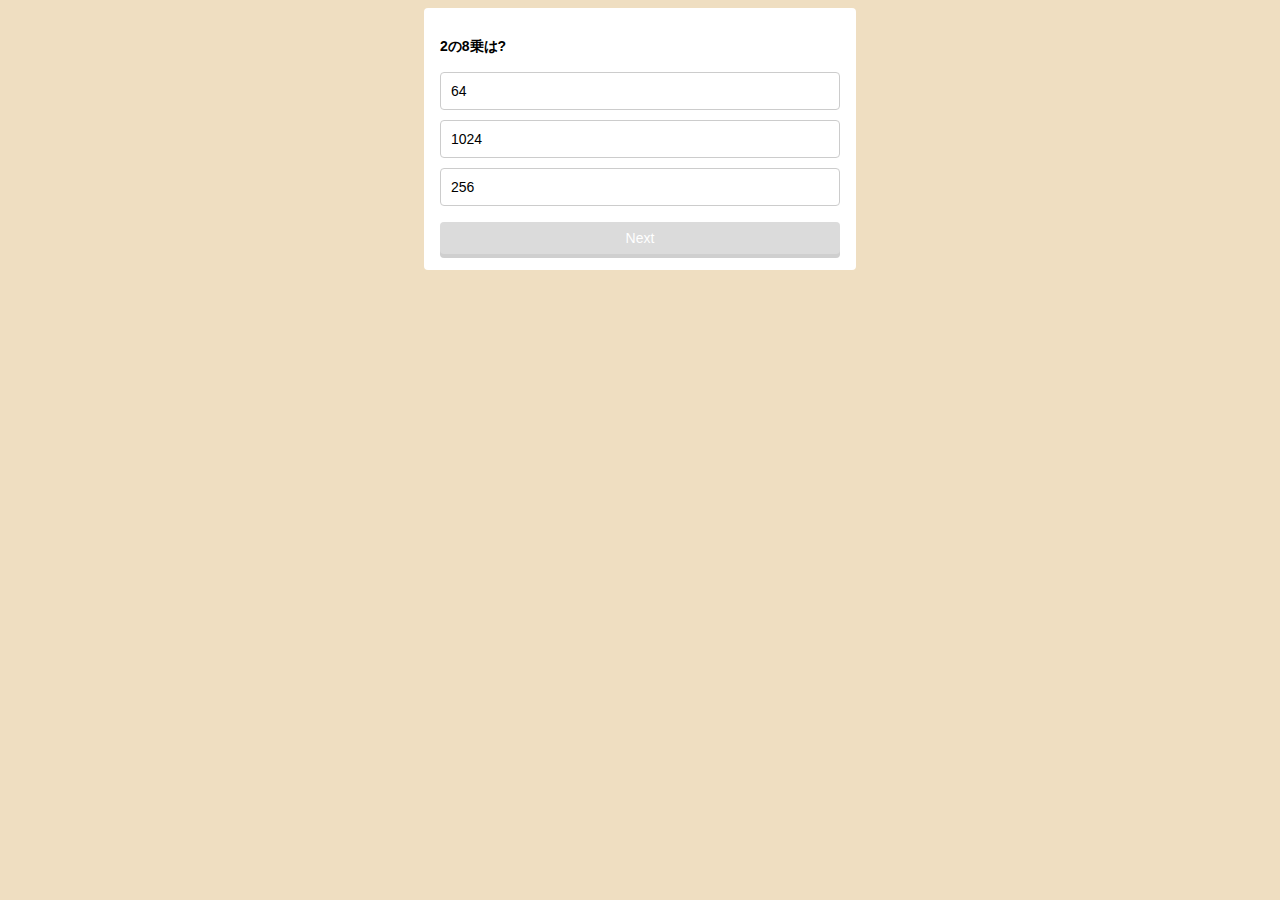
<file: quiz/index.html>
<!DOCTYPE html>
<html lang="ja">
<head>
  <meta charset="UTF-8">
  <title>Quiz</title>
  <link rel="stylesheet" href="css/styles.css">
</head>
<body>
  <section class="container">
    <p id="question"></p>
    <ul id="choices"></ul>
    <div id="btn" class="disabled">Next</div>

    <section id="result" class="hidden">
      <p></p>
      <a href="">Replay?</a>
    </section>
  </section>

  <script src="js/main.js"></script>
</body>
</html>
</file>
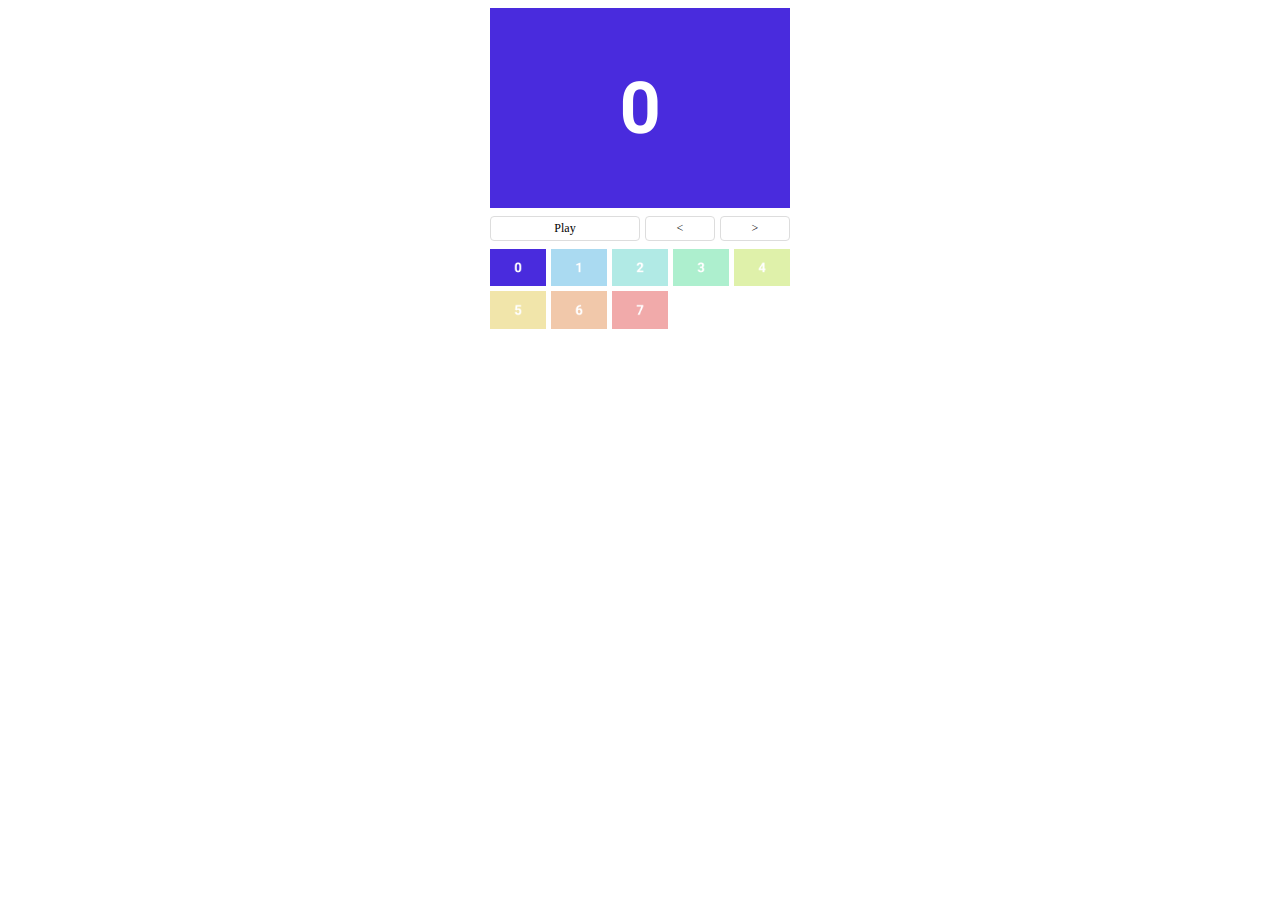
<file: slideshow/index.html>
<!DOCTYPE html>
<html lang="ja">
<head>
  <meta charset="UTF-8">
  <title>SlideShow</title>
  <link rel="stylesheet" href="css/styles.css">
</head>
<body>
  <main>
    <img id="main">

    <nav>
      <ul>
        <li id="play">Play</li>
        <li id="prev">&lt;</li>
        <li id="next">&gt;</li>
      </ul>
    </nav>

    <ul class="thumbnails"></ul>
  </main>

  <script src="js/main.js"></script>
</body>
</html>
</file>
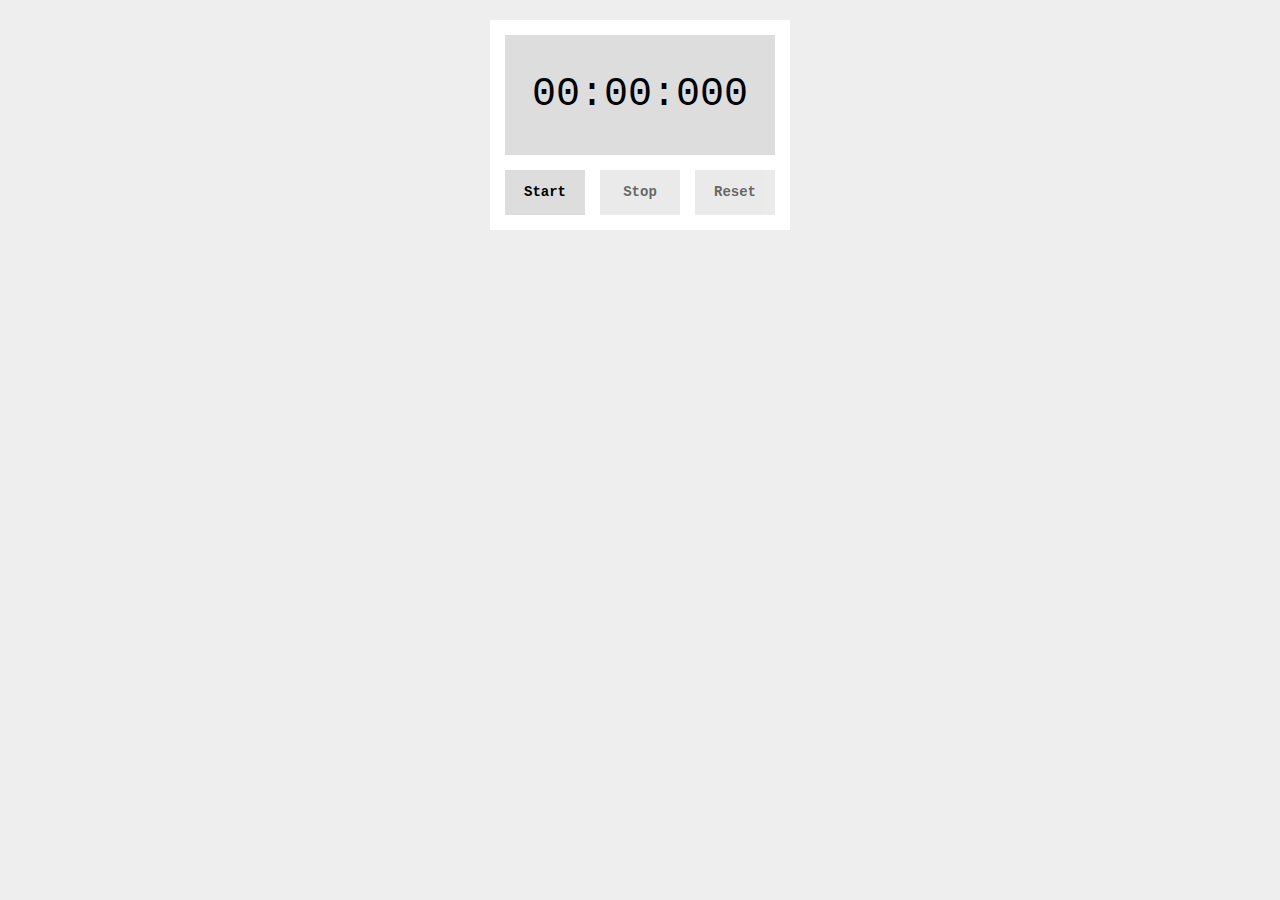
<file: stopwatch/index.html>
<!DOCTYPE html>
<html lang="ja">
<head>
  <meta charset="UTF-8">
  <title>Stopwatch</title>
  <link rel="stylesheet" href="css/stylesheet.css">
</head>
<body>
  <div class="container">
    <div id="timer">00:00:000</div>
    <div class="controls">
      <div class="btn" id="start">Start</div>
      <div class="btn" id="stop">Stop</div>
      <div class="btn" id="reset">Reset</div>
    </div>
  </div>

  <script src="js/main.js"></script>
</body>
</html>
</file>
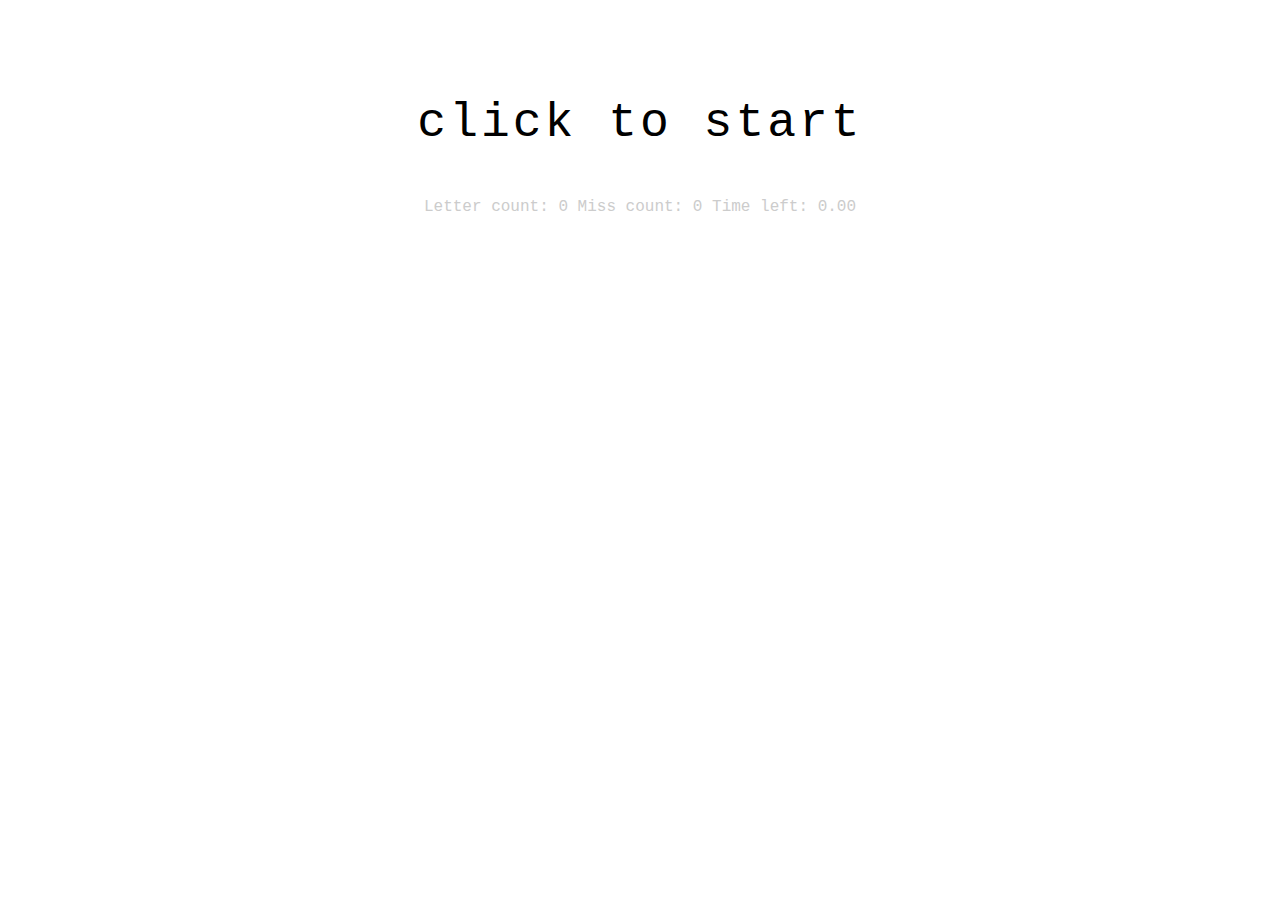
<file: typing/index.html>
<!DOCTYPE html>
<html lang="ja">
<head>
  <meta charset="UTF-8">
  <title>Typing</title>
  <link rel="stylesheet" href="css/style.css">
</head>
<body>
  <p id="target">click to start</p>
  <p class="info">
    Letter count: <span id="score">0</span>
    Miss count: <span id="miss">0</span>
    Time left: <span id="timer">0.00</span>
  </p>

  <script src="js/main.js"></script>
</body>
</html>
</file>
<file: quiz/css/styles.css>
body {
  background-color: #efdec1;
  font-size: 14px;
  font-family: Verdana, sans-serif;
}

.container {
  width: 400px;
  margin: 8px auto;
  background-color: #fff;
  border-radius: 4px;
  padding: 16px;
  position: relative;
}

#question {
  margin-bottom: 16px;
  font-weight: bold;
}

#choices {
  list-style: none;
  padding: 0;
  margin-bottom: 16px;
}

#choices > li {
  border: 1px solid #ccc;
  border-radius: 4px;
  padding: 10px;
  margin-bottom: 10px;
  cursor: pointer;
}

#choices > li:hover {
  background-color: #f8f8f8;
}

#choices > li.correct {
  background-color: #d4edda;
  border-color: #c3e6cb;
  color: #155724;
  font-weight: bold;
}

#choices > li.correct::after {
  content: ' ... correct!';
}

#choices > li.wrong {
  background-color: #f8d8da;
  border-color: #f5c6cb;
  color: #721c24;
  font-weight: bold;
}

#choices > li.wrong::after {
  content: ' ... wrong!';
}

#btn, #result > a {
  background-color: #3498db;
  padding: 8px;
  border-radius: 4px;
  cursor: pointer;
  text-align: center;
  color: #fff;
  box-shadow: 0 4px 0 #2880b9;
}

#btn.disabled {
  background-color: #ccc;
  box-shadow: 0 4px 0 #bbb;
  opacity: 0.7;
}

#result {
  position: absolute;
  width: 300px;
  background-color: #fff;
  padding: 30px;
  box-shadow: 0 4px 8px rgba(0,0,0,0.2);
  top: 50px;
  left: 0;
  right: 0;
  margin: 0 auto;
  border-radius: 4px;
  text-align: center;
  transition: 0.4s;
}

#result.hidden {
  transform: translateY(-500px);
}
#result > p {
  font-size: 24px;
}

#result > a {
  display: block;
  text-decoration: none;
}
</file>
<file: slideshow/css/styles.css>
main {
  width: 300px;
  margin: 0 auto;
}

img {
  vertical-align: bottom;
}

ul {
  list-style: none;
  padding: 0;
  margin: 0;
}

#main {
  width: 300px;
  height: 200px;
  margin-bottom: 8px;
}

nav {
  margin-bottom: 8px;
}

nav ul {
  display: flex;
  justify-content: space-between;
}

nav li {
  border: 1px solid #ddd;
  border-radius: 4px;
  font-size: 12px;
  padding: 4px;
  text-align: center;
  cursor: pointer;
  user-select: none;
}

nav li:hover {
  background-color: #f8f8f8;
}

#play {
  width: 140px;
}

#prev,
#next {
  width: 60px;
}

.thumbnails {
  display: grid;
  grid-template-columns: repeat(5,56px);
  gap: 5px;
}

.thumbnails li {
  cursor: pointer;
  opacity: 0.4;
}

.thumbnails li:hover,
.thumbnails li.current {
  opacity: 1;
}

.thumbnails img {
  width: 56px;
}
</file>
<file: stopwatch/css/stylesheet.css>
body {
  font-family: 'Courier New', monospace;
  font-size: 14px;
  background-color: #eee;
}

.container {
  margin: 20px auto;
  width: 270px;
  background-color: #fff;
  padding: 15px;
  text-align: center;
}

#timer {
  background-color: #ddd;
  height: 120px;
  line-height: 120px;
  font-size: 40px;
  margin-bottom: 15px;
}

.btn {
  width: 80px;
  height: 45px;
  line-height: 45px;
  background-color: #ddd;
  font-weight: bold;
  cursor: pointer;
  user-select: none;
}

.controls {
  display: flex;
  justify-content: space-between;
}

.inactive {
  opacity: 0.6;
}
</file>
<file: typing/css/style.css>
body {
  padding-top: 40px;
  font-family: 'Courier New', monospace;
  text-align: center;
}

#target {
  font-size: 48px;
  letter-spacing: 3px;
}

.info {
  color: #ccc;
}
</file>
